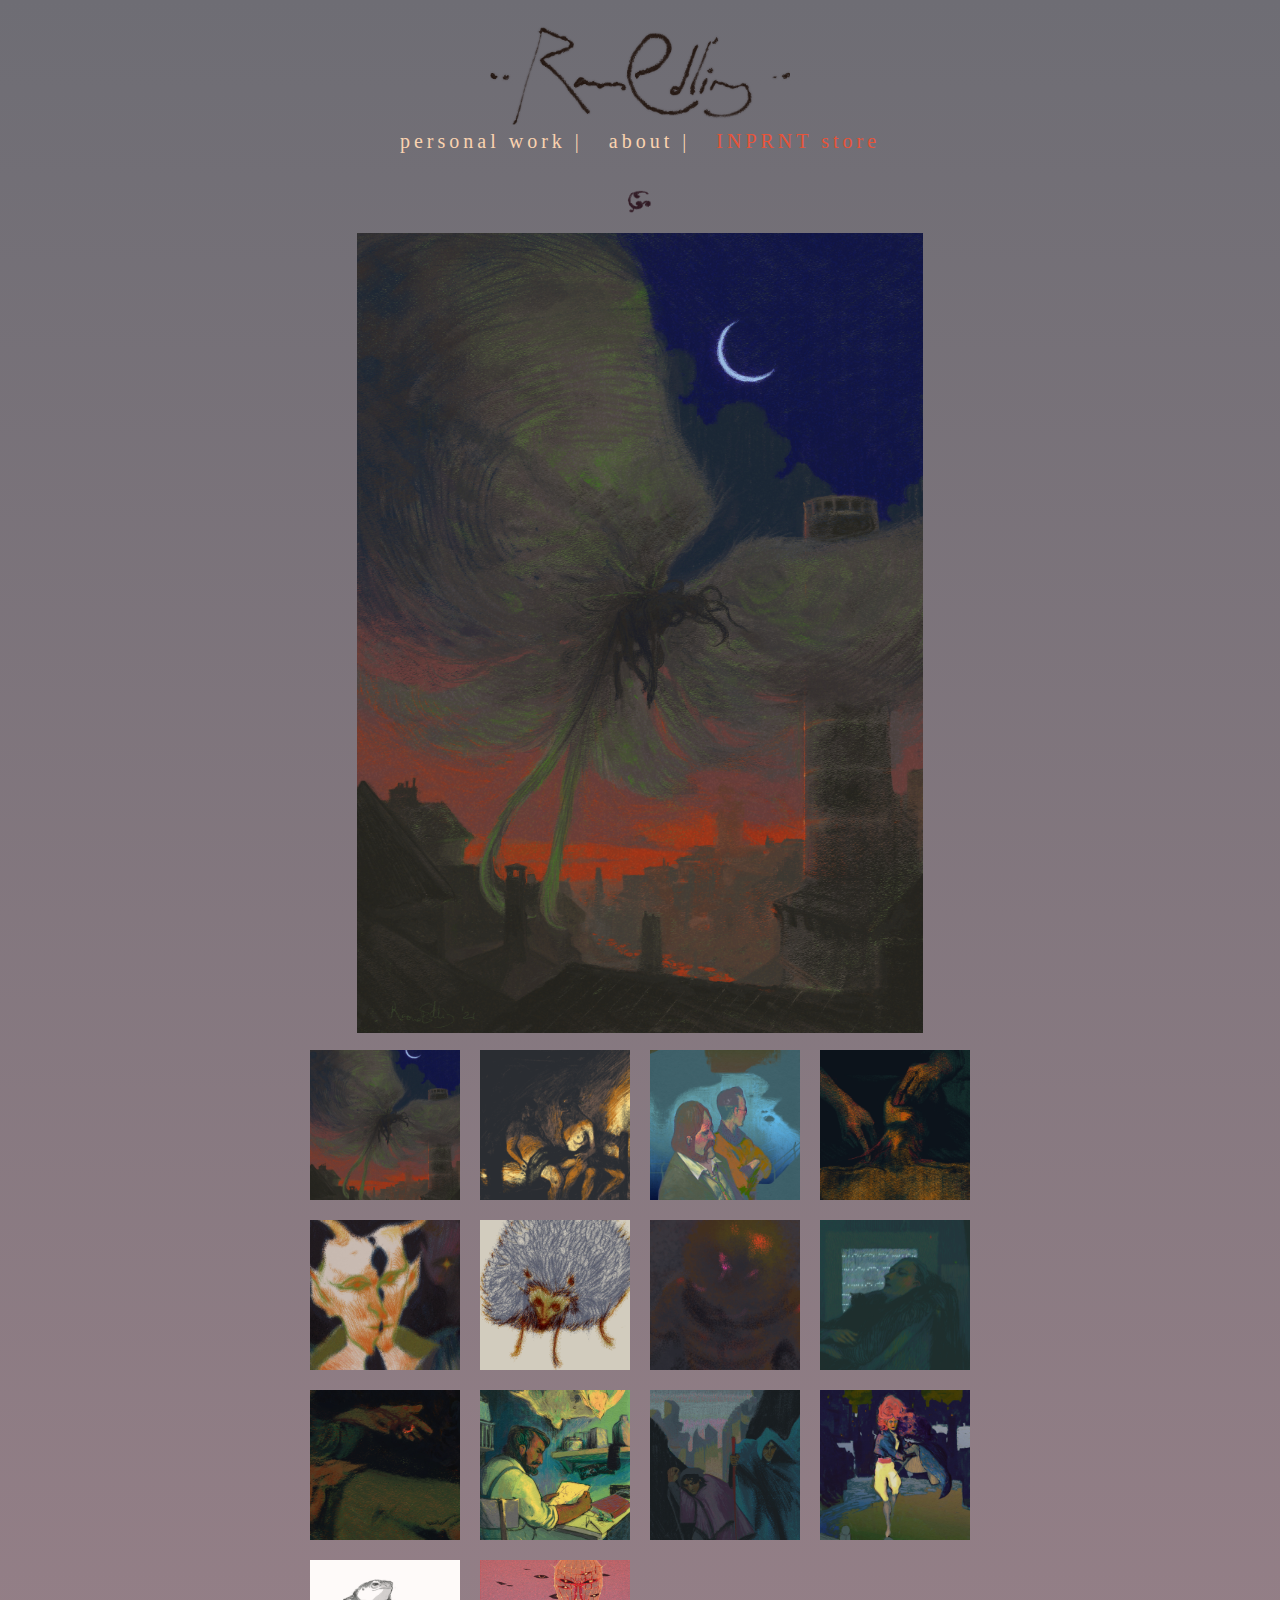
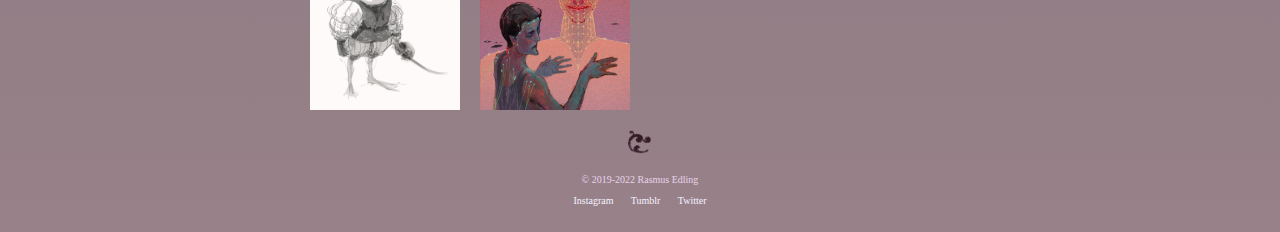
<file: index.html>
<!DOCTYPE html>
<!--Look up: width_o (height, src) data-mid, data-title, align="left"-->



<html>
    <head>
        <link rel="stylesheet" type="text/css" href="./stylemain.css">
        <title>Rasmus Edling</title>
        <link rel="shortcut icon" type="image/png" href="./images/icontest2.png"/>

    </head>
    <body>
       
        <header>
            
            <a href="index.html"><img class="logo" src="./images/portfolio_logo3.png" alt="The name Rasmus Edling written in ink."></a>
            
            <!-- <h1 class="title">Rasmus Edling</h1> -->
          
            <div class="menu">
                <a class="links" id="art" href="./index.html">personal work |</a>
                <!--<a class="links" id="commersial" href="./commersial.html">professional work |</a>-->
                
                <!--<a class="links" id="sketch" href="./sketches.html">Other works \</a>-->
                
                <a class="links" id="about" href="./about.html">about |</a>
                
                <a class="links" id="INPRNT" style="color: rgb(230, 84, 58);" href="https://www.inprnt.com/gallery/rasmus_edling/" target="/_blank">INPRNT store</a>
                <!--<a class="links" id="contact" href="./contact.html">Contact</a>-->
            </div>
            
    
        </header>
<!-- <hr> -->
<img src="./images/portfolio_hr.png" alt="Decorative swirl." class="transition_ill">
        <main>
            <div class="container">
            <div class="works">
                <img id="full" src="./img/1-full.jpg">


            </div>
<hr>
            <div class="thumbs">
                <img class="th" src="./img/1.jpg" alt="Fanart for the novel Perdido Street Station by China Miéville, depicting a menacing slake-moth hovering over a cityscape.">
                <img class="th" src="./img/10.jpg" alt="Fanart for the novel Perdido Street Station by China Miéville.">
                <img class="th" src="./img/2.jpg" alt="Drawing of Harry Du Bois and Kim Kitsuragi from the video game Disco Elysium.">
               <!-- <img class="th" src="./img/17.jpg" alt="">-->
               <img class="th" src="./img/18.jpg" alt="">
               <img class="th" src="./img/19.jpg" alt="">
               <img class="th" src="./img/21.jpg" alt="Hedgehog.">
                <!--<img class="th" src="./img/14.jpg" alt="">-->
                <!--<img class="th" src="./img/15.jpg" alt="">-->
                <img class="th" src="./img/16.jpg" alt="">
                <img class="th" src="./img/11.jpg" alt="">
                <!--<img class="th" src="./img/12.jpg" alt=""-->
                <img class="th" src="./img/20.jpg" alt="Frodo and Sam at Mount Doom.">
                <img class="th" src="./img/4.jpg" alt="Fanart for the novel Perdido Street Station by China Miéville, depicting the main character studying the physiognomy of flight.">
                <img class="th" src="./img/9.jpg" alt="Fanart for Ursula K Le Guin's Earthsea series.">
                <img class="th" src="./img/3.jpg" alt="Drawing depicting a person in a dynamic pose readying themselves for a knife duel.">
                <img class="th" src="./img/5.jpg" alt="Black and white sketch of a frog standing with a sword.">
                <!--<img class="th" src="./img/6.jpg" alt="Fanart for the DND podcast Dice Funk, depicting an elderly vampire.">-->
                <!--<img src="images/2021_prunedTrees/KattSkymning2021.jpg" alt="Painting of some trees and some cats.">-->
                <img class="th" src="./img/7.jpg" alt="A kind of pastische drawing inspired by William Gibson's Neuromancer, with a person jacked in to the matrix and a low-res giant in the background.">
                <!--<img src="./images/UrsulaKLeguin/Atuan_low.jpg" alt="Fanart for The Tombs of Atuan by Ursula K LeGuin, depicting Tenua and Ged in the tombs.">-->
                <!--<img src="./images/2020_smerdjakov/ivanSmerdjakov2020.png" alt="Painting inspired by the Brothers Karamazov, depicting a bed-ridden Smerdjakov and Ivan.">-->
                <!--<img class="th" src="./img/8.jpg" alt="Fanart for the DND podcast Dice Funk, depicting the flumphs Kaboom and Kablam.">-->
                
            </div>
            <script>
                var t = document.getElementsByClassName("th"); document.getElementsByTagName("img");
                for (i=0; i<t.length; i++) {
                    t[i].onclick = function () {
                        document.getElementById("full").src =
                        this.src.slice(0,-4) + "-full.jpg" ;
                    }
                    }
            </script>
            </div>
        </main>
        <img src="./images/portfolio_hr2.png" alt="Decorative swirl." class="transition_ill">
        <!-- <hr> 
        <br><br>-->
        <footer>
            <p class="copy">© 2019-2022 Rasmus Edling</p>
            <p class="redirect"><a href="https://www.instagram.com/rasmusedling_art/" target="/_blank">Instagram</a> <a href="https://rasmus-edling.tumblr.com/" target="/_blank">Tumblr</a> <a href="https://twitter.com/EdlingRasmus/" target="/_blank">Twitter</a></p>

        </footer>

    </body>
</html>
</file>
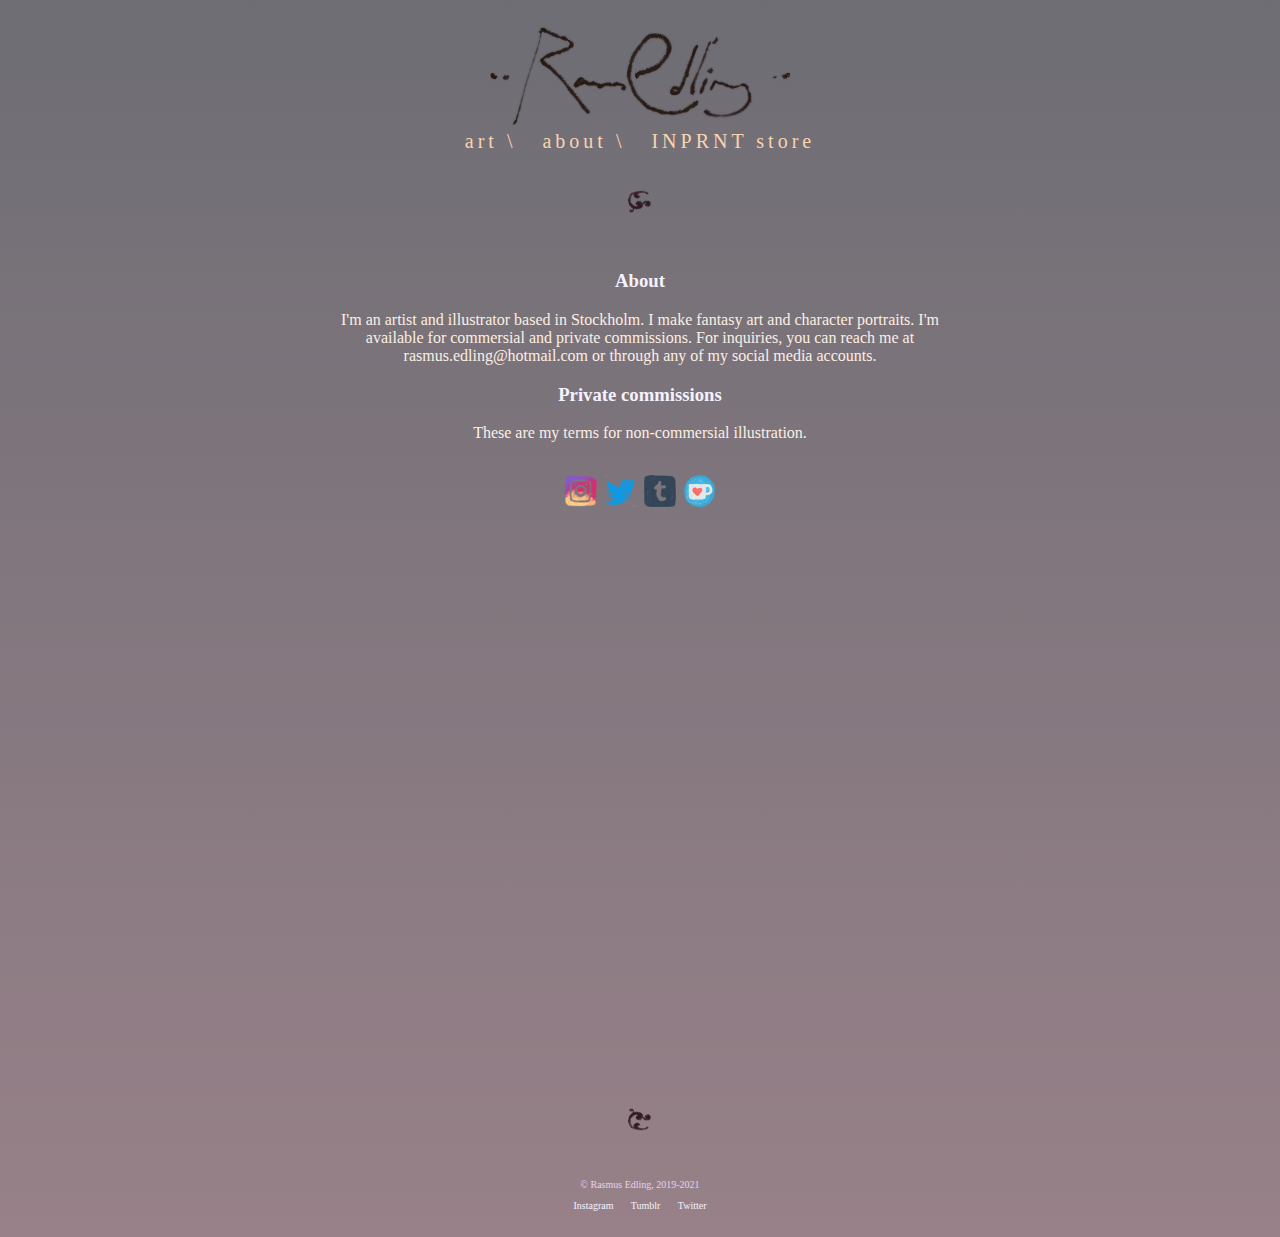
<file: about.html>
<!DOCTYPE html>
<!--Look up: width_o (height, src) data-mid, data-title, align="left"-->



<html>
    <head>
        <link rel="stylesheet" type="text/css" href="./stylemain.css">
        <title>Rasmus Edling</title>
        <link rel="shortcut icon" type="image/png" href="./images/icontest.png"/>

    </head>
    <body>
        
        <header>

            <a href="index.html"><img class="logo" src="./images/portfolio_logo3.png" alt="The name Rasmus Edling written in ink."></a>
            
            <!-- <h1 class="title">Rasmus Edling</h1> -->
          
            <div class="menu">
                <a class="links" id="art" href="./index.html">art \</a>
                
                <!--<a class="links" id="sketch" href="./sketches.html">Other works \</a>-->
                
                <a class="links" id="about" href="./about.html">about \</a>
                
                <a class="links" id="INPRNT" href="https://www.inprnt.com/gallery/rasmus_edling/" target="/_blank">INPRNT store</a>
                <!--<a class="links" id="contact" href="./contact.html">Contact</a>-->
            </div>
            
    
        </header>
<!--<hr>-->
<img src="./images/portfolio_hr.png" alt="Decorative swirl." class="transition_ill"><br>
        <main>
            <div class="aboutsection">
                <!--<img src="./images/about_ill.png" alt="Ink drawing of an impish creature drawing with a g-nib pen.">-->
                <h3>About</h3>
                <p>I'm an artist and illustrator based in Stockholm. I make fantasy art and character portraits. I'm available for commersial and private commissions. 
                    For inquiries, you can reach me at rasmus.edling@hotmail.com or through any of my social media accounts.</p>
                <p></p><h3>Private commissions</h3>
            <p>These are my terms for non-commersial illustration. </p>
                <br>
                
               <div class="imglinks">
                <a href="https://www.instagram.com/rasmusedling_art/" class="redirect" target="/_blank"><img src="./images/logo_IG.png" alt="Instagram logo."></a>
                <p class="invisible" style="color: rgba(255, 99, 71, 0);">_</p>
                <a href="https://twitter.com/EdlingRasmus/" class="redirect" target="/_blank"><img src="./images/logo_twitter.png" alt="Twitter logo."></a>
                <p class="invisible" style="color: rgba(255, 99, 71, 0);">_</p>
                <a href="https://rasmus-edling.tumblr.com/" class="redirect" target="/_blank"><img src="./images/logo_tumblr.png" alt="Tumblr logo."></a>
                <p class="invisible" style="color: rgba(255, 99, 71, 0);">_</p>
                <a href="https://ko-fi.com/rasmusedling" class="redirect" target="/_blank"><img src="./images/logo_kofi.png" alt="Ko-fi logo."></a>
               </div>
            </div>
            <br>
            

        </main>
        <img src="./images/portfolio_hr2.png" alt="Decorative swirl." class="transition_ill">
        <br>
        
        <footer>
            <p class="copy">© Rasmus Edling, 2019-2021</p>
            <p class="redirect"><a href="https://www.instagram.com/rasmusedling_art/" target="/_blank">Instagram</a> <a href="https://rasmus-edling.tumblr.com/" target="/_blank">Tumblr</a> <a href="https://twitter.com/EdlingRasmus/" target="/_blank">Twitter</a></p>

        </footer>

    </body>
</html>
</file>
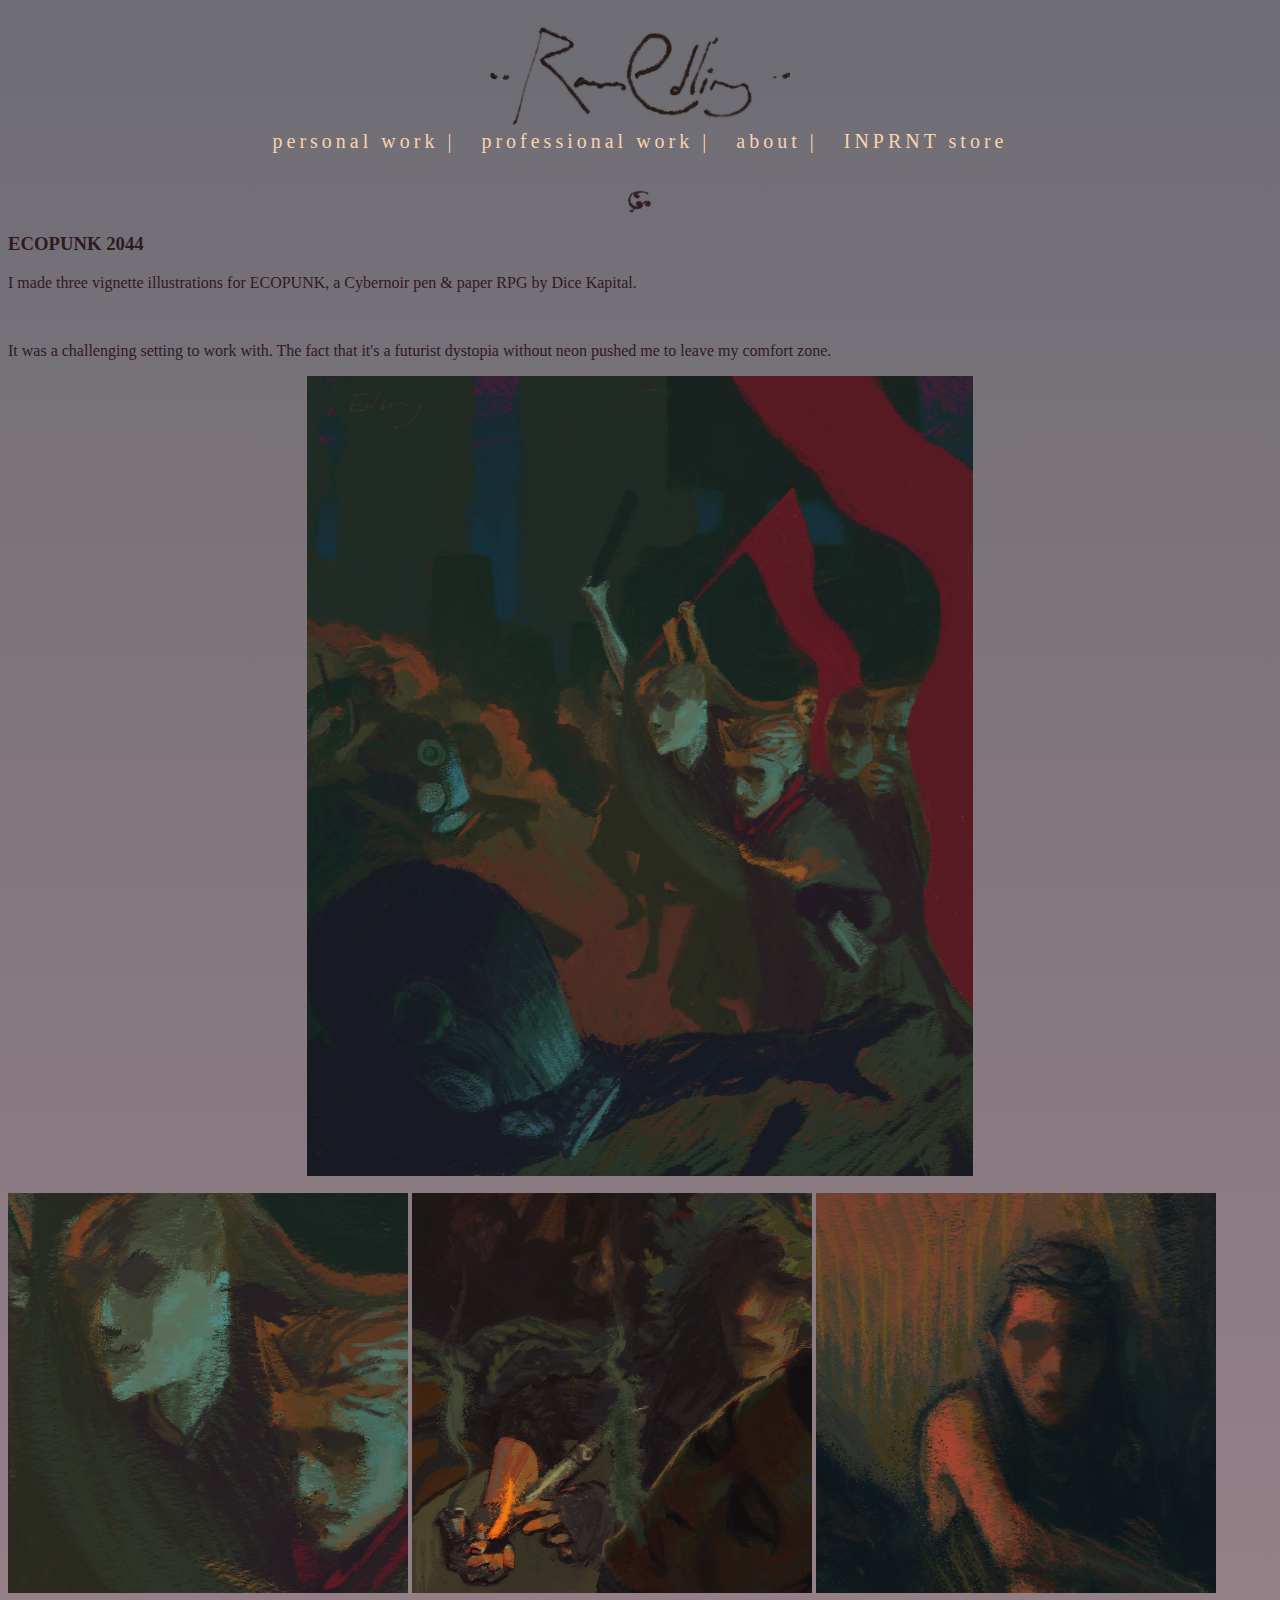
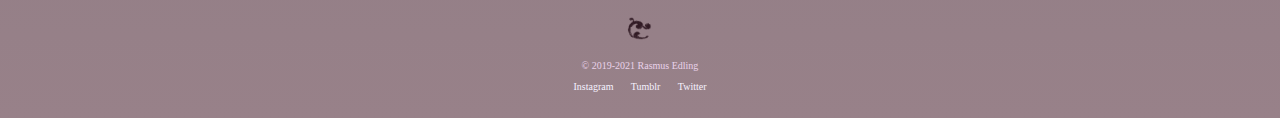
<file: commersial.html>
<!DOCTYPE html>
<!--Look up: width_o (height, src) data-mid, data-title, align="left"-->



<html>
    <head>
        <link rel="stylesheet" type="text/css" href="./stylemain.css">
        <title>Rasmus Edling</title>
        <link rel="shortcut icon" type="image/png" href="./images/icontest2.png"/>

    </head>
    <body>
       
        <header>
            
            <a href="index.html"><img class="logo" src="./images/portfolio_logo3.png" alt="The name Rasmus Edling written in ink."></a>
            
            <!-- <h1 class="title">Rasmus Edling</h1> -->
          
            <div class="menu">
                <a class="links" id="art" href="./index.html">personal work |</a>
                <a class="links" id="commersial" href="./commersial.html">professional work |</a>
                
                <!--<a class="links" id="sketch" href="./sketches.html">Other works \</a>-->
                
                <a class="links" id="about" href="./about.html">about |</a>
                
                <a class="links" id="INPRNT" href="https://www.inprnt.com/gallery/rasmus_edling/" target="/_blank">INPRNT store</a>
                <!--<a class="links" id="contact" href="./contact.html">Contact</a>-->
            </div>
            
    
        </header>
<!-- <hr> -->
<img src="./images/portfolio_hr.png" alt="Decorative swirl." class="transition_ill">
        <main>
            <div class="container">
                <div class="description"><h3>ECOPUNK 2044</h3>
                <p>I made three vignette illustrations for ECOPUNK, a Cybernoir pen & paper RPG by Dice Kapital.</p>
                <br>
                
                <p>It was a challenging setting to work with. The fact that it's a futurist dystopia without neon pushed me to leave my comfort zone.</p>
            </div>
            <div class="works">
                <img id="full" src="./pro/1-full.jpg">


            </div>
<hr>
            <div class="thumbs2">
                <img class="th" src="./pro/1.jpg" alt="">
                <img class="th" src="./pro/2.jpg" alt="">
                <img class="th" src="./pro/3.jpg" alt="">
                
                
            </div>
            <script>
                var t = document.getElementsByClassName("th"); document.getElementsByTagName("img");
                for (i=0; i<t.length; i++) {
                    t[i].onclick = function () {
                        document.getElementById("full").src =
                        this.src.slice(0,-4) + "-full.jpg" ;
                    }
                    }
            </script>
            </div>
        </main>
        <img src="./images/portfolio_hr2.png" alt="Decorative swirl." class="transition_ill">
        <!-- <hr> 
        <br><br>-->
        <footer>
            <p class="copy">© 2019-2021 Rasmus Edling</p>
            <p class="redirect"><a href="https://www.instagram.com/rasmusedling_art/" target="/_blank">Instagram</a> <a href="https://rasmus-edling.tumblr.com/" target="/_blank">Tumblr</a> <a href="https://twitter.com/EdlingRasmus/" target="/_blank">Twitter</a></p>

        </footer>

    </body>
</html>
</file>
<file: stylemain.css>
/*overflow:scroll border-radius(px) "(element)hover{ ..."
    different cssfiles for different platforms?
    
    .container {
  display: grid;
  max-width: 900px;
  position: relative;
  margin: auto;
  grid-template-areas: "head head"
                       "nav nav" 
                       "info services"
                       "footer footer";
  grid-template-rows: 300px 120px 800px 120px;
  grid-template-columns: 1fr 3fr; 
}

header {
  grid-area: head;
} 

nav {
  grid-area: nav;
} 

.info {
  grid-area: info;
} 

.services {
  grid-area: services;
}

footer {
  grid-area: footer;
} 


*/

body {
  
  font-family: 'Times New Roman', Times, serif;
  overflow: scroll;
  color: #301923;
  /*background-color: #8cbfb4;*/
  background-image: linear-gradient(#6e6d74, rgb(152, 129, 137));
 }
main {
  /*center site*/
  max-width: 1500px;
  margin: auto;

}
header {
  
  background-size: cover;
  height: 150px;
  margin: 0;

}

header h1 {
  font-family: 'Times New Roman', Times, serif;
  text-align: center;
  font-size: 1.5em;
  font-weight: bold;
  
  
}

hr {
  border: 0; 
  height: 1px;
  background-image: linear-gradient(left, #f0f0f0, #a17373, #f0f0f0);
}

.menu {
  text-align: center;
  position: relative;
  top: 5px;
  width: auto;
  
   
}


.links {
  font-family: 'Times New Roman', Times, serif;
  font-weight: 300;
  font-size: 20px;
  letter-spacing: 0.2em;
  margin: 10px;
  background-color: rgba(255, 255, 255, 0);
  border: 1px solid rgba(255, 255, 255, 0);

  color: #fad3b0;
  padding: 5;
  text-align: center;
  text-decoration: none;
  
}

.thumb img {
  width: 100%;
  height: auto; 
  object-fit: contain;
}
.logo {
  width: 300px;
  display: block;
  margin: 20px auto 0;
  top: 20px;
  
  
}
/*.thumb img {
 border-radius: 50%;

}*/
.container {
  max-width: 100%;

 
   
}

.works {
  display: grid;

  max-width: 100%;
  
 
  
  
}
.works img{
  max-width: 100%;
  max-height: 800px;
  margin: auto;
}

.thumbs {
    display: grid;
    max-width: 660px;
    grid-template-columns: 150px 150px 150px 150px;
    
  justify-content: space-around;
  
  grid-gap: 20px;
  margin: auto;                  
}
.thumbs img {

width: auto;
max-width: 150px;
}

.transition_ill {
  width: 30px;
  display: block;
  margin: 20px auto 20px;
  /*top: 20px;*/
}

.imglinks {
  min-width: 100px;
  max-width: 150px;
  display: flex;
  padding: 5px;
  /*gap: 20px 20px 20px 20px;*/
  margin: 10px auto 0;
  /*top: 20px;*/
  color: #ffffff00;
}

.thumb {
    margin: 10px 0;
    width: 30%;
    height: auto;
    
    
    
    
  
}





footer {
  margin: 0;
  background-size: cover;
  
  height: 50px;
  position: relative;
}

footer p {
  
  text-align: center;
  font-size: 10px;
  font-weight: 200;
  width: auto;
  text-decoration: none;
  font-family: Georgia, 'Times New Roman', Times, serif;
  color: rgb(233, 210, 233);
  
}

footer a {
  text-decoration: none;
  color: rgb(245, 242, 255);
}

.copy {
  
  
  top: 20px;
  
}
.redirect {
  
  top: 20px;
  word-spacing: 1.5em;
  color: #715360;
}

/*NOT MAIN PAGE*/
.aboutsection { 
  max-width: 1500px;
  margin: auto;
  text-align: center;
  height: 800px;
  color: rgb(245, 242, 255);

}

.aboutsection img{
  height: auto; 
   
  max-width: 100%; 
  
}
.aboutsection p{
  max-width: 600px;
  margin: 0 auto;
  color: rgb(252, 239, 228);
}
.invisible {
  color: rgba(252, 239, 228, 0);
}

.entry {
  max-width: 1500px;
  
  position: relative;
  margin: auto;
  text-align: center;
  height: auto;
}

.entryimages img{
  height: auto; 
  
  max-width: 100%;

}

.entryimageswide img{
  height: auto; 
  min-width: 750px;
  max-width: 100%;

}

/* SLIDE-SHOW */

.slideshow-container {
  max-width: 1000px;
  position: relative;
  margin: auto;
}
.mySlides {
  display: none;
  position: relative;
}
/* Next & previous buttons */
.prev, .next {
  cursor: pointer;
  position: absolute;
  top: 100%;
  width: auto;
  margin-top: -22px;
  padding: 16px;
  color: gray;
  font-weight: bold;
  font-size: 18px;
  transition: 0.6s ease;
  border-radius: 0 3px 3px 0;
  user-select: none;
}
/* Position the "next button" to the right */
.next {
  right: 20%;
  border-radius: 3px 0 0 3px;
}
.prev {
  left: 20%;
  border-radius: 3px 0 0 3px;
}
/* Number text (1/3 etc) */
.numbertext {
  color: gray;
  font-size: 12px;
  padding: 8px 12px;
  position: absolute;
  top: 0;
}

@media screen and (max-width: 800px) {
  body {
    max-width: 95%;
  }
  header {
    width: 95%;
  }
  /*[class*="container"] {
    flex: 45%;
  flex-direction: column;
  }*/
  [class*="thumbs"] {
    max-width: 100%;
    grid-template-columns: 150px 150px 150px;
  }
  [class*="aboutsection"] {
    
    
    width: 80%;
  }
  [class*="imglinks"] {
    
    
    width: 50%;
  }
}

@media screen and (max-width: 600px) {
  body {
    max-width: 95%;
  }
  header {
    width: 95%;
  }
  [class*="thumbs"] {
    grid-template-columns: 150px 150px;
    max-width: 90%;
  }
  [class*="aboutsection"] {
    
    width: 90%;
  
  }
  [class*="imglinks"] {
    
    width: 50%;
    
  }
}
</file>
